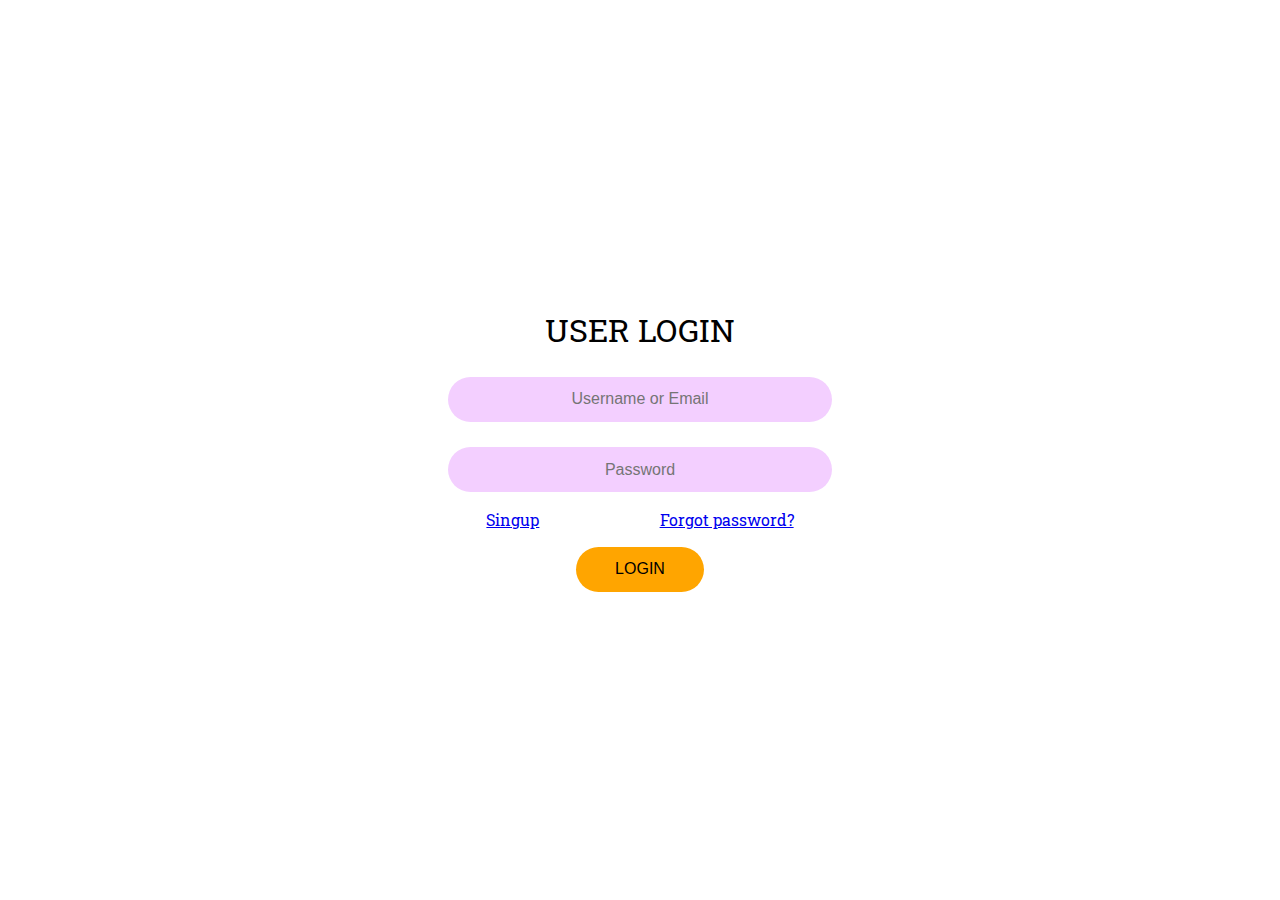
<file: index.html>
<html>
    <head>
        <link rel="stylesheet" href="./style.css">
        <link rel="preconnect" href="https://fonts.googleapis.com">
        <link rel="preconnect" href="https://fonts.gstatic.com" crossorigin>
        <link href="https://fonts.googleapis.com/css2?family=Barlow+Semi+Condensed:ital,wght@0,100;0,200;0,300;0,400;0,500;0,600;0,700;0,800;0,900;1,100;1,200;1,300;1,400;1,500;1,600;1,700;1,800;1,900&family=Google+Sans:ital,opsz,wght@0,17..18,400..700;1,17..18,400..700&family=Karla:ital,wght@0,200..800;1,200..800&family=Manrope:wght@200..800&family=Montserrat:ital,wght@0,100..900;1,100..900&family=Roboto+Slab:wght@100..900&display=swap" rel="stylesheet">
        <title>Login</title>
    </head>
    <body>
        <div id="main-container">
            <p id="login-title" class="login">USER LOGIN</p>
            <input id="username" class="login" type="text" placeholder="Username or Email" required>
            <input id="password" class="login" type="password" placeholder="Password" required>
            <div id="credentials-error">
                <p id="login-error"></p>
            </div>
            <div id="other-options">
                <a id="signup-option" class="login" href="signup.html">Singup</a>
                <a id="forgot-password-option" class="login" href="reset-password-request.html">Forgot password?</a>
            </div>
            <button onclick="loginOnClick()" id="login-button" class="login" type="submit">LOGIN</button>
        </div>
        <script src="login.js"></script>
    </body>
</html>
</file>
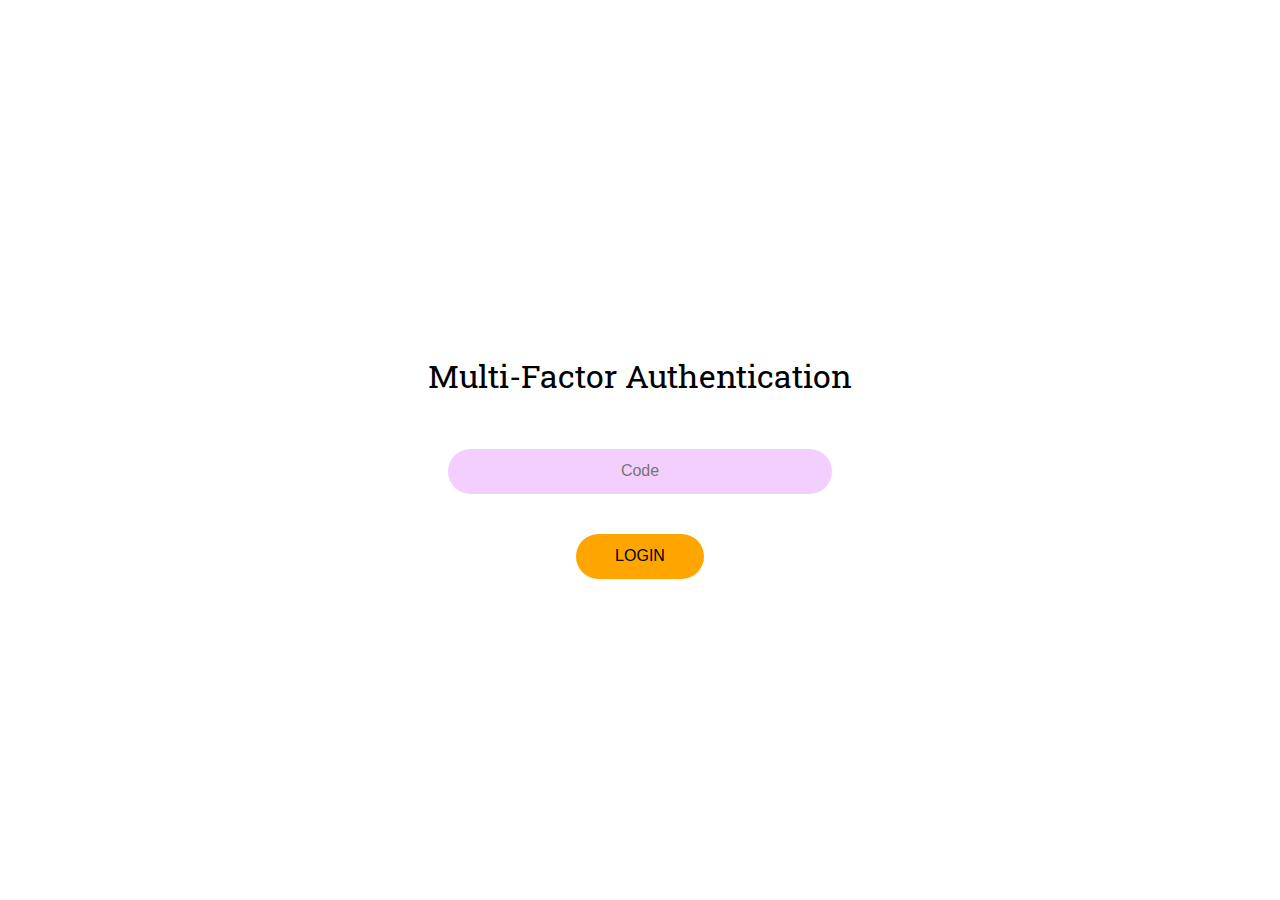
<file: requires-mfa.html>
<html>
    <head>
        <link rel="stylesheet" href="./style.css">
        <link rel="preconnect" href="https://fonts.googleapis.com">
        <link rel="preconnect" href="https://fonts.gstatic.com" crossorigin>
        <link href="https://fonts.googleapis.com/css2?family=Barlow+Semi+Condensed:ital,wght@0,100;0,200;0,300;0,400;0,500;0,600;0,700;0,800;0,900;1,100;1,200;1,300;1,400;1,500;1,600;1,700;1,800;1,900&family=Google+Sans:ital,opsz,wght@0,17..18,400..700;1,17..18,400..700&family=Karla:ital,wght@0,200..800;1,200..800&family=Manrope:wght@200..800&family=Montserrat:ital,wght@0,100..900;1,100..900&family=Roboto+Slab:wght@100..900&display=swap" rel="stylesheet">
        <title>Reset password</title>
    </head>
    <body>
        <div id="mfa-container">
            <p id="mfa-title">Multi-Factor Authentication</p>
            <input id="mfa-code" type="text" placeholder="Code" required>
            <div id="mfa-failed">
                <p id="mfa-nok" class="message">Test1</p>
            </div>
            <button onclick="mfaOnClick()" id="mfa-authentication" type="submit">LOGIN</button>
        </div>
 
        <script src="requires-mfa.js"></script>
        
    </body>
</html>
</file>
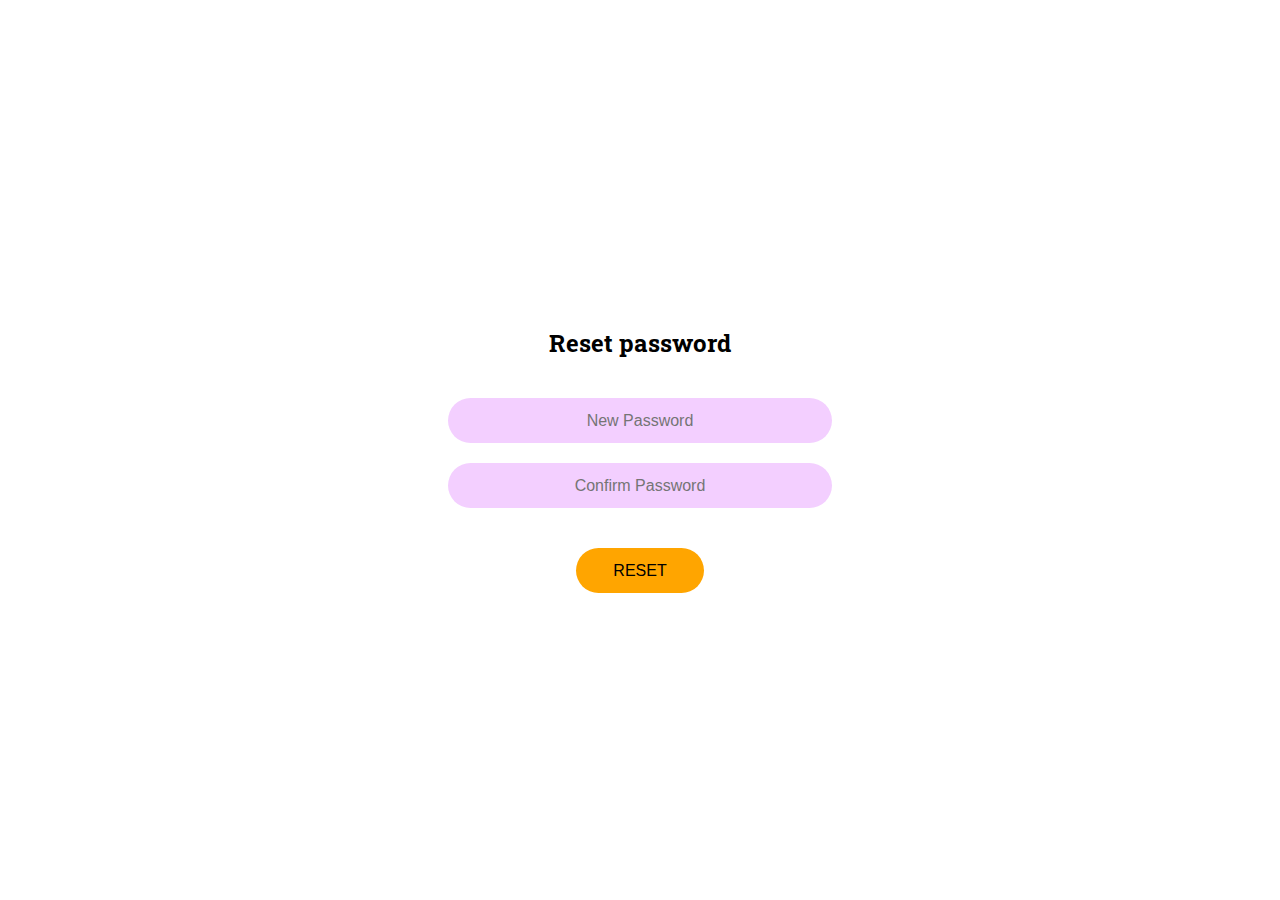
<file: reset-password-confirm.html>
<html>
    <head>
        <link rel="stylesheet" href="./style.css">
        <link rel="preconnect" href="https://fonts.googleapis.com">
        <link rel="preconnect" href="https://fonts.gstatic.com" crossorigin>
        <link href="https://fonts.googleapis.com/css2?family=Barlow+Semi+Condensed:ital,wght@0,100;0,200;0,300;0,400;0,500;0,600;0,700;0,800;0,900;1,100;1,200;1,300;1,400;1,500;1,600;1,700;1,800;1,900&family=Google+Sans:ital,opsz,wght@0,17..18,400..700;1,17..18,400..700&family=Karla:ital,wght@0,200..800;1,200..800&family=Manrope:wght@200..800&family=Montserrat:ital,wght@0,100..900;1,100..900&family=Roboto+Slab:wght@100..900&display=swap" rel="stylesheet">
        <title>MyExpenseTracker</title>
    </head>
    <body>
        <div id="reset-password-confirm-container">
            <h2>Reset password</h2>
            <input id="reset-password-new-password" type="password" placeholder="New Password" required>
            <input id="reset-password-confirm-password" type="password" placeholder="Confirm Password" required>
            <div id="reset-password-messages">
                <p id="reset-password-confirm-nok" class="message"></p>
            </div>
            <button onclick="resetOnClick()" id="reset-password-confirm" type="submit">RESET</button>
        </div>
        <div id="ok-message-container">
            <p id="reset-password-confirm-ok" class="message">Password reset successfully</p>
        </div>
        
        <script src="reset-password-confirm.js"></script>
        
    </body>
</html>
</file>
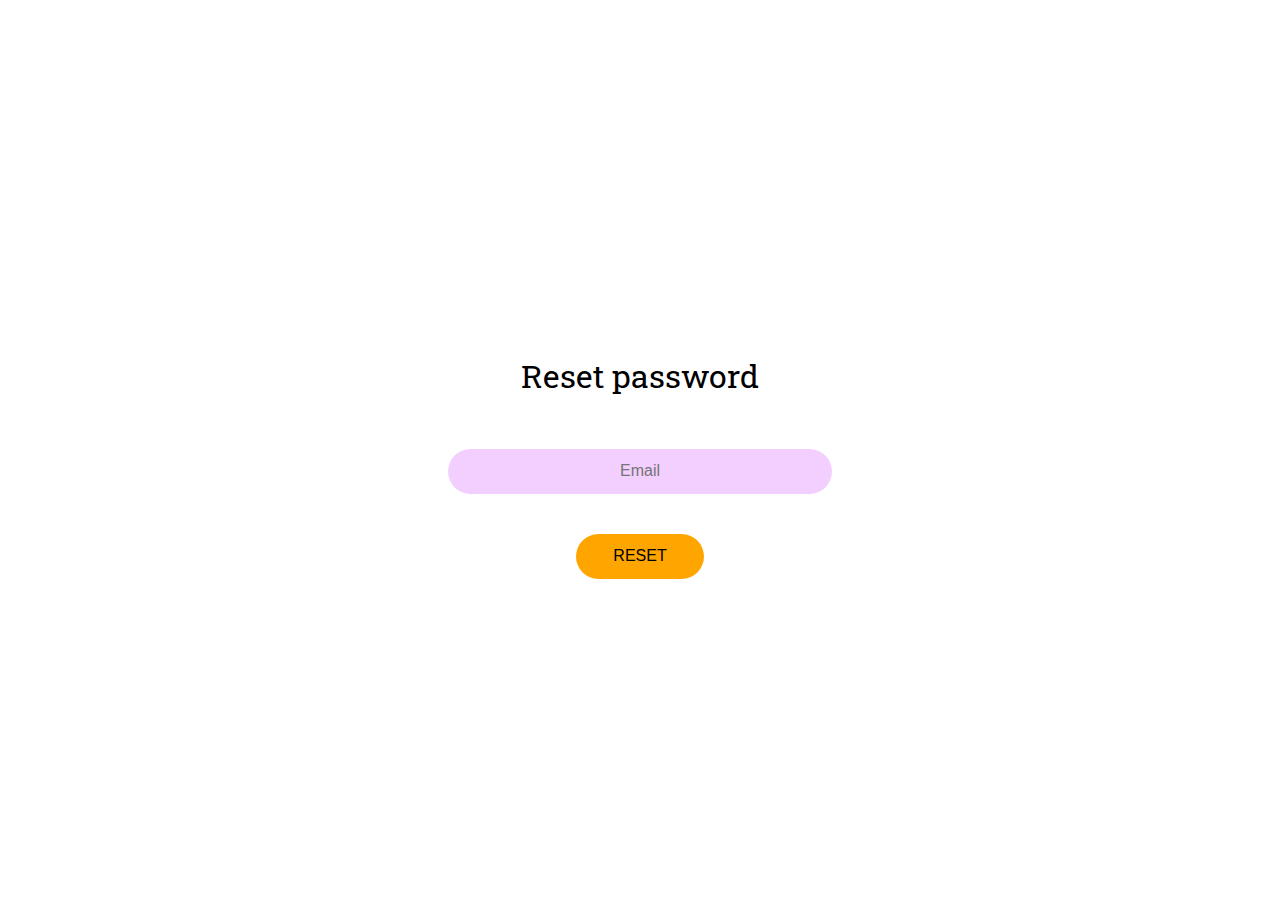
<file: reset-password-request.html>
<html>
    <head>
        <link rel="stylesheet" href="./style.css">
        <link rel="preconnect" href="https://fonts.googleapis.com">
        <link rel="preconnect" href="https://fonts.gstatic.com" crossorigin>
        <link href="https://fonts.googleapis.com/css2?family=Barlow+Semi+Condensed:ital,wght@0,100;0,200;0,300;0,400;0,500;0,600;0,700;0,800;0,900;1,100;1,200;1,300;1,400;1,500;1,600;1,700;1,800;1,900&family=Google+Sans:ital,opsz,wght@0,17..18,400..700;1,17..18,400..700&family=Karla:ital,wght@0,200..800;1,200..800&family=Manrope:wght@200..800&family=Montserrat:ital,wght@0,100..900;1,100..900&family=Roboto+Slab:wght@100..900&display=swap" rel="stylesheet">
        <title>Reset password</title>
    </head>
    <body>
        <div id="reset-password-request-container">
            <p id="reset-password-request-title">Reset password</p>
            <input id="email" type="text" placeholder="Email" required>
            <div id="reset-password-messages">
                <p id="reset-password-request-ok" class="message"></p>
                <p id="reset-password-request-nok" class="message"></p>
            </div>
            <button onclick="resetOnClick()" id="reset-password-request" type="submit">RESET</button>
        </div>
 
        <script src="reset-password-request.js"></script>
        
    </body>
</html>
</file>
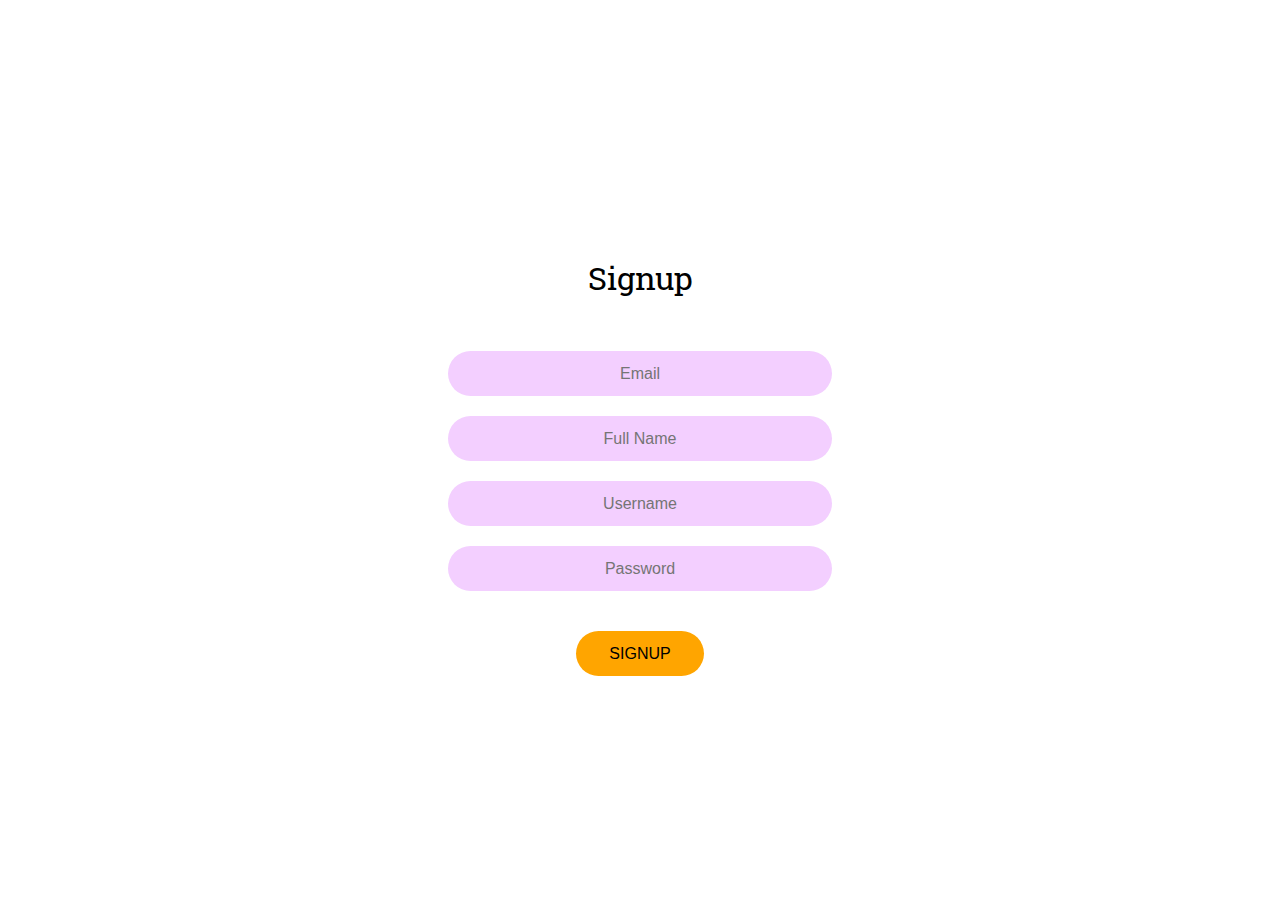
<file: signup.html>
<html>
    <head>
        <link rel="stylesheet" href="./style.css">
        <link rel="preconnect" href="https://fonts.googleapis.com">
        <link rel="preconnect" href="https://fonts.gstatic.com" crossorigin>
        <link href="https://fonts.googleapis.com/css2?family=Barlow+Semi+Condensed:ital,wght@0,100;0,200;0,300;0,400;0,500;0,600;0,700;0,800;0,900;1,100;1,200;1,300;1,400;1,500;1,600;1,700;1,800;1,900&family=Google+Sans:ital,opsz,wght@0,17..18,400..700;1,17..18,400..700&family=Karla:ital,wght@0,200..800;1,200..800&family=Manrope:wght@200..800&family=Montserrat:ital,wght@0,100..900;1,100..900&family=Roboto+Slab:wght@100..900&display=swap" rel="stylesheet">
        <title>Signup</title>
    </head>
    <body>
        <div id="signup-container">
            <p id="signup-title">Signup</p>
            <input class="signup-field" id="signup-email" type="text" placeholder="Email" required>
            <input class="signup-field" id="signup-fullname" type="text" placeholder="Full Name" required>
            <input class="signup-field" id="signup-username" type="text" placeholder="Username" required>
            <input class="signup-field" id="signup-password" type="password" placeholder="Password" required>
            <div id="signup-failed">
                <p id="signup-nok" class="message"></p>
            </div>
            <button onclick="signupOnClick()" id="signup" type="submit">SIGNUP</button>
        </div>
        <div id="signup-success">
            <p id="signup-ok"></p>
        </div>
 
        <script src="signup.js"></script>
        
    </body>
</html>
</file>
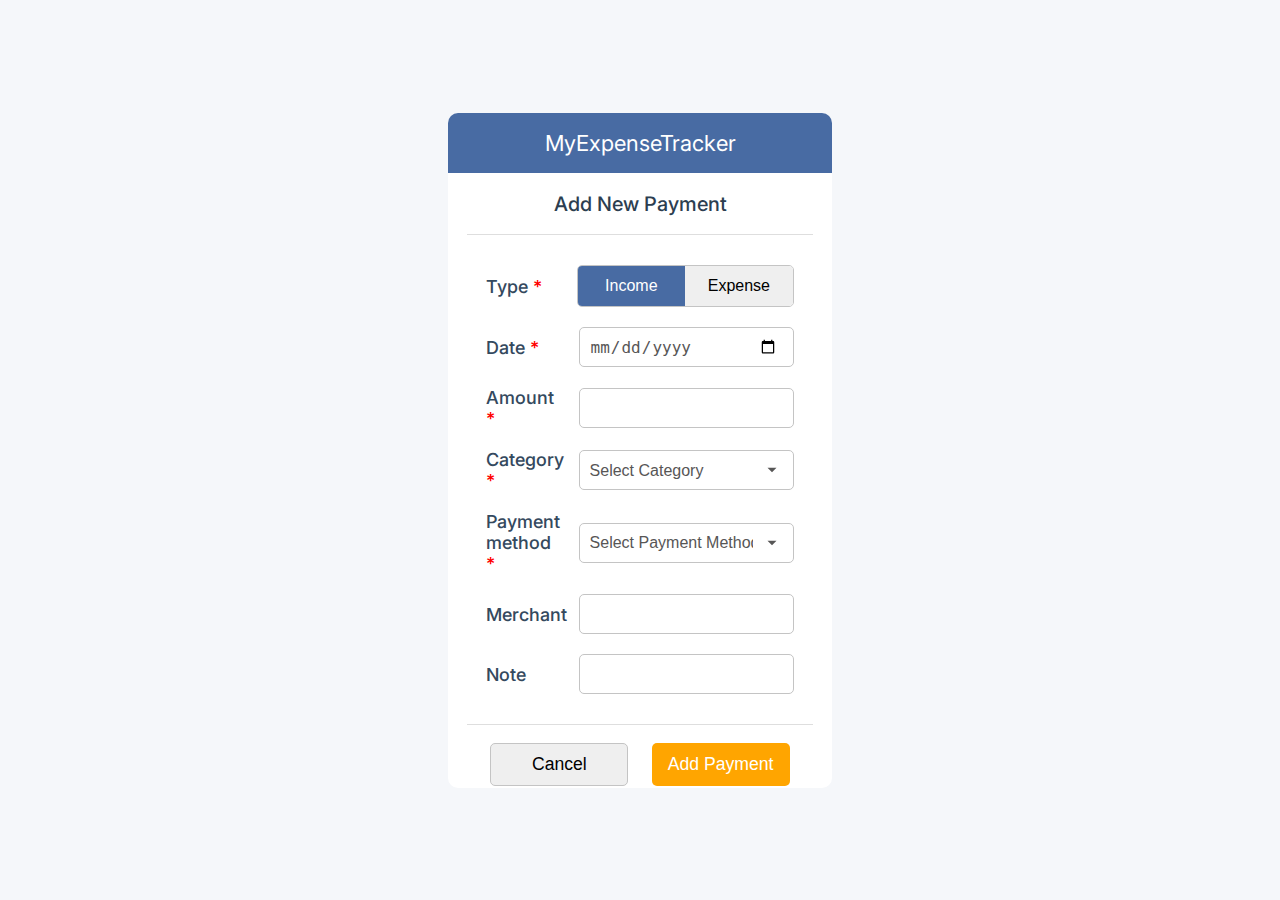
<file: pages/add-payment.html>
<html>
    <head>
        <link rel="stylesheet" href="../css/style.css">
        <link href="https://fonts.googleapis.com/css2?family=Inter:wght@100..900&display=swap" rel="stylesheet">
        <title>Add Payment</title>
    </head>
    <body>
        <div id="add-payment-main-container">
            <div id="add-payment-container">
                <div id="app-name-container">
                    <p id="app-name">MyExpenseTracker</p>
                </div>
                <div id="title-container">
                    <p id="title">Add New Payment</p>
                </div>
                <div id="payment-properties-container">
                    <div id="payment-type-container" class="payment-property">
                        <label>Type <span class="required">*</span></label>
                        <div id="payment-type-buttons-container">
                            <button id="payment-type-income" class="type-button active">Income</button>
                            <button id="payment-type-expense" class="type-button">Expense</button>
                        </div>
                    </div>
                    <div id="payment-date-container" class="payment-property">
                        <label>Date <span class="required">*</span></label>
                        <input id="date-property" type="date">
                    </div>
                    <div id="payment-amount-container" class="payment-property">
                        <label>Amount <span class="required">*</span></label>
                        <input id="amount-property" type="number">
                    </div>
                    <div id="payment-category-container" class="payment-property">
                        <label>Category <span class="required">*</span></label>
                        <select name="categories" id="category-property">
                            <option value="" disabled selected hidden>Select Category</option>
                            <option value="FOOD">Food</option>
                            <option value="TRANSPORT">Transport</option>
                            <option value="ENTERTAINMENT">Entertainment</option>
                            <option value="BILLS">Bills</option>
                            <option value="HEALTH">Health</option>
                            <option value="SHOPPING">Shopping</option>
                            <option value="SALARY">Salary</option>
                            <option value="FREELANCE">Freelance</option>
                            <option value="GROCERIES">Groceries</option>
                            <option value="UTILITIES">Utilities</option>
                            <option value="DINING_OUT">Dining out</option>
                            <option value="CLOTHING">Clothing</option>
                            <option value="TRANSFER">Transfer</option>
                            <option value="OTHER">Other</option>
                        </select>
                    </div>
                    <div id="payment-method-container" class="payment-property">
                        <label>Payment method <span class="required">*</span></label>
                        <select name="payments" id="payment-method-property">
                            <option value="" disabled selected hidden>Select Payment Method</option>
                            <option value="CASH">Cash</option>
                            <option value="CARD">Card</option>
                            <option value="BANK_TRANSFER">Bank transfer</option>
                            <option value="CRYPTO">Crypto</option>
                            <option value="MOBILE_PAY">Mobile pay</option>
                            <option value="BANK_ACCOUNT">Bank account</option>
                            <option value="CREDIT_CARD">Credit card</option>
                            <option value="DEBIT_CARD">Debit card</option>
                            <option value="OTHER">Other</option>
                        </select>
                    </div>
                    <div id="payment-merchant-container" class="payment-property">
                        <label>Merchant</label>
                        <input id="merchant-property" type="text">
                    </div>
                    <div id="payment-note-container" class="payment-property">
                        <label>Note</label>
                        <input id="note-property" type="text">
                    </div>
                </div>
                <div id="cancel-or-add-container">
                    <button onclick="cancelNewPayment()" id="cancel-payment-button">Cancel</button>
                    <button onclick="addPaymentOnClick()" id="add-payment-button">Add Payment</button>
                </div>
                <p id="add-payment-nok" class="message"></p>
                <p id="add-payment-ok" class="message"></p>
            </div>
        </div>

        <script src="../js/add-payment.js"></script>
    </body>
</html>
</file>
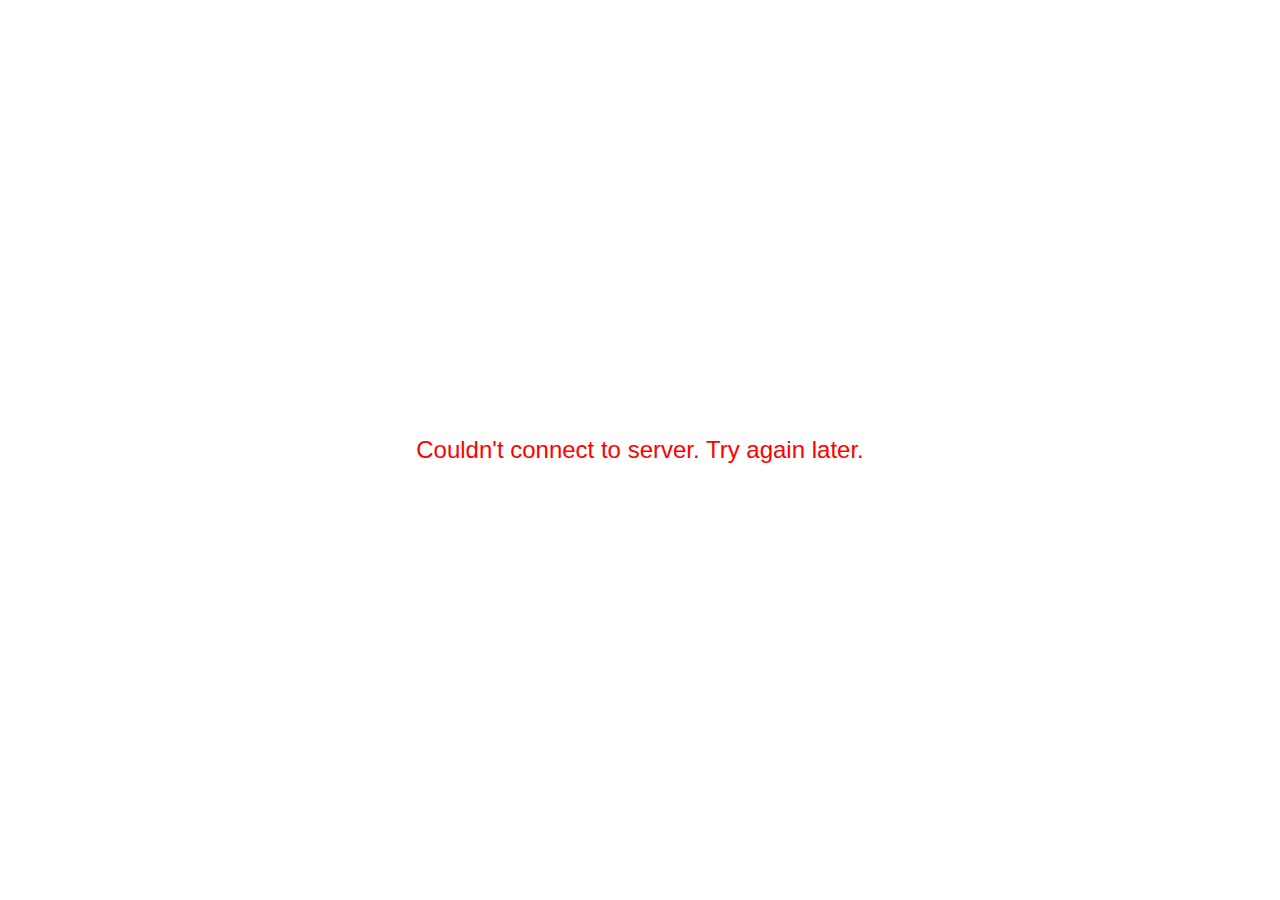
<file: pages/confirm-change-email.html>
<html>
    <head>
        <link rel="stylesheet" href="/css/style.css">
        <title>Verify Email</title>
    </head>
    <body>
        <div id="verify-email-window-container">
            <div id="verify-email-main-container">
                <p id="verify-email-message-ok" class="message">
                    Email verified successfully. You can close this window.
                </p>
                <p id="verify-email-message-nok" class="message">Error</p>
            </div>
        </div>

        <script src="/js/confirm-change-email.js"></script>
    </body>
</html>
</file>
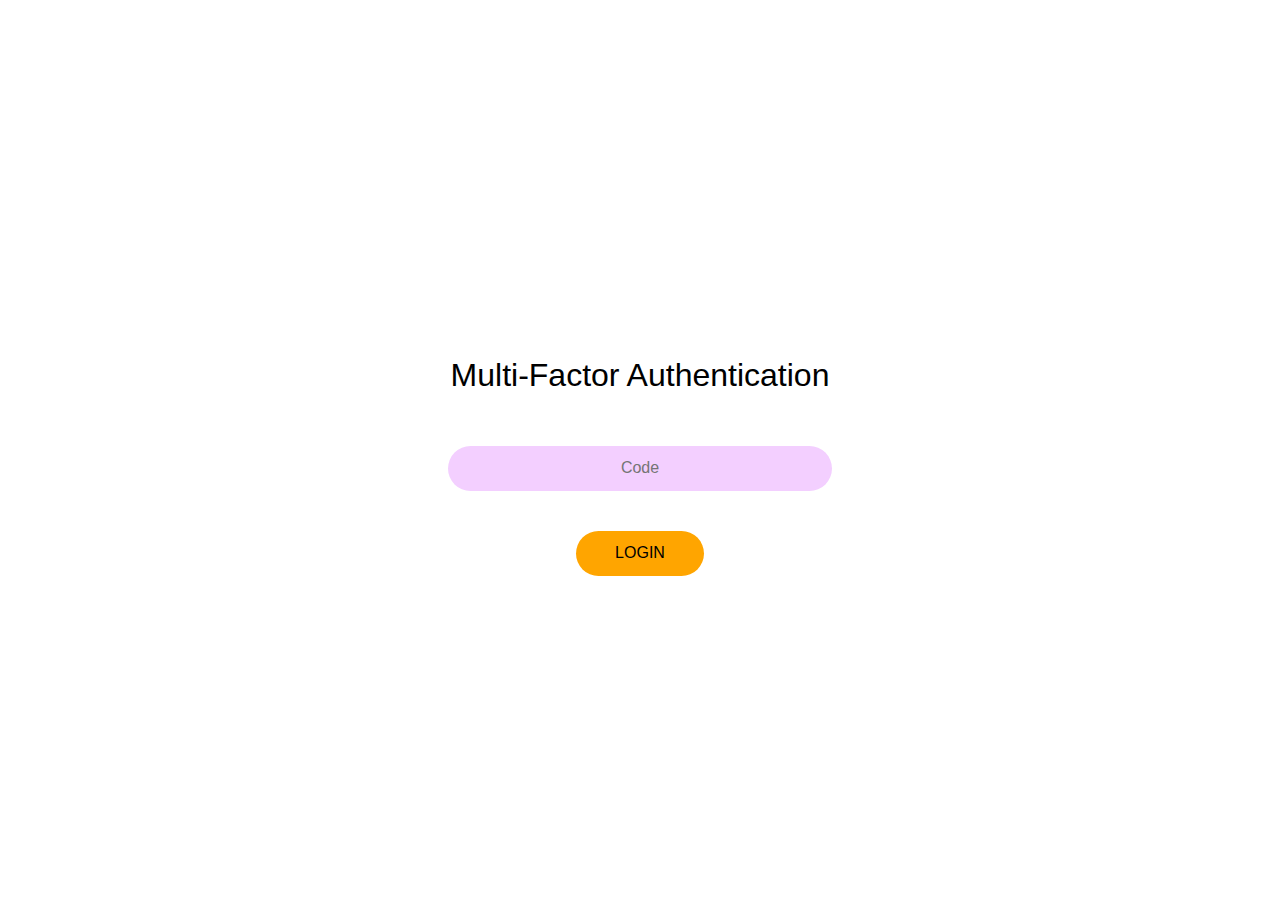
<file: pages/requires-mfa.html>
<html>
    <head>
        <link rel="stylesheet" href="../css/style.css">
        <link rel="preconnect" href="https://fonts.googleapis.com">
        <link rel="preconnect" href="https://fonts.gstatic.com" crossorigin>
        <link href="https://fonts.googleapis.com/css2?family=Barlow+Semi+Condensed:ital,wght@0,100;0,200;0,300;0,400;0,500;0,600;0,700;0,800;0,900;1,100;1,200;1,300;1,400;1,500;1,600;1,700;1,800;1,900&family=Google+Sans:ital,opsz,wght@0,17..18,400..700;1,17..18,400..700&family=Karla:ital,wght@0,200..800;1,200..800&family=Manrope:wght@200..800&family=Montserrat:ital,wght@0,100..900;1,100..900&family=Roboto+Slab:wght@100..900&display=swap" rel="stylesheet">
        <title>Reset password</title>
    </head>
    <body>
        <div id="mfa-container">
            <p id="mfa-title">Multi-Factor Authentication</p>
            <input id="mfa-code" type="text" placeholder="Code" required>
            <div id="mfa-failed">
                <p id="mfa-nok" class="message">Test1</p>
            </div>
            <button onclick="mfaOnClick()" id="mfa-authentication" type="submit">LOGIN</button>
        </div>
 
        <script src="../js/requires-mfa.js"></script>
        
    </body>
</html>
</file>
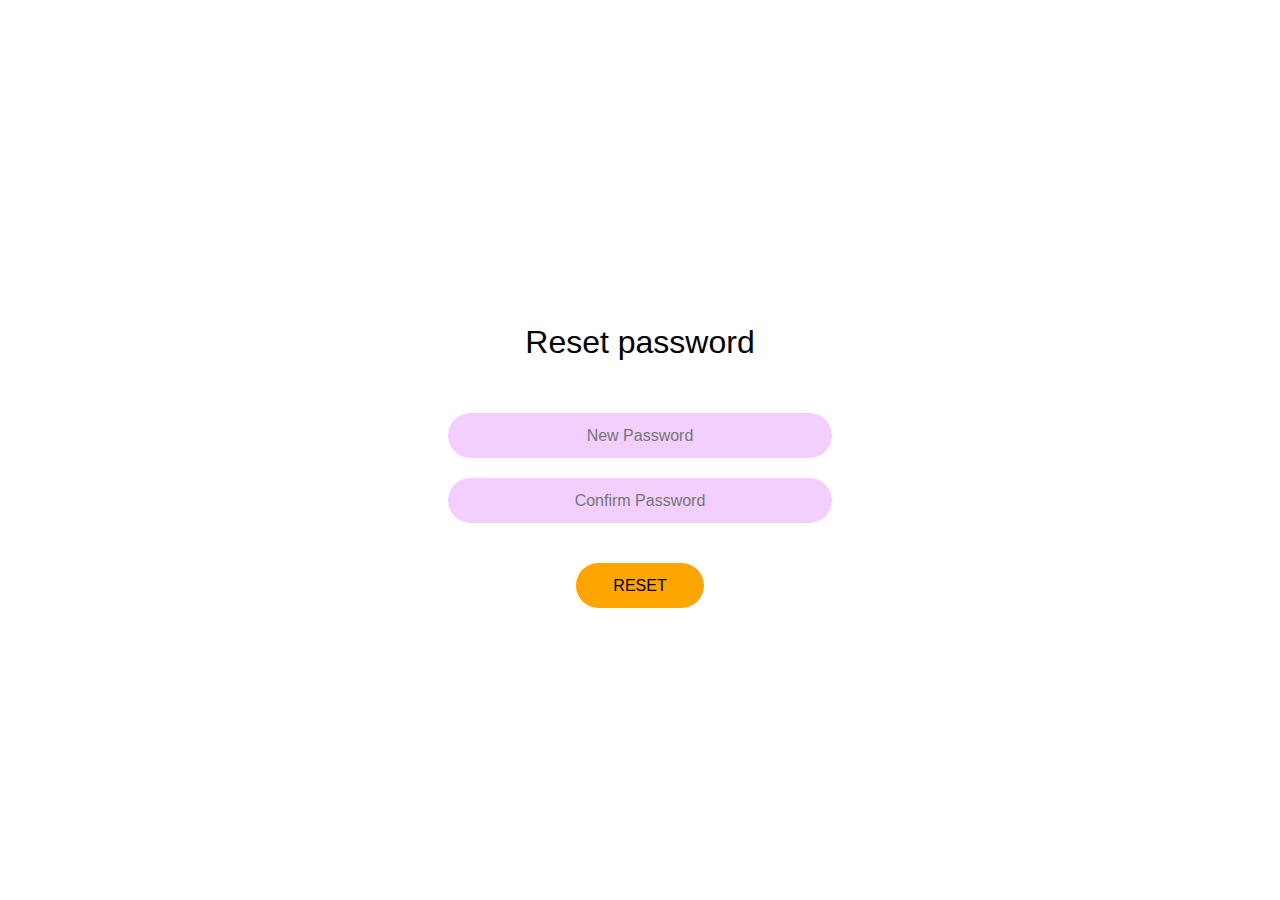
<file: pages/reset-password-confirm.html>
<html>
    <head>
        <link rel="stylesheet" href="../css/style.css">
        <link rel="preconnect" href="https://fonts.googleapis.com">
        <link rel="preconnect" href="https://fonts.gstatic.com" crossorigin>
        <link href="https://fonts.googleapis.com/css2?family=Barlow+Semi+Condensed:ital,wght@0,100;0,200;0,300;0,400;0,500;0,600;0,700;0,800;0,900;1,100;1,200;1,300;1,400;1,500;1,600;1,700;1,800;1,900&family=Google+Sans:ital,opsz,wght@0,17..18,400..700;1,17..18,400..700&family=Karla:ital,wght@0,200..800;1,200..800&family=Manrope:wght@200..800&family=Montserrat:ital,wght@0,100..900;1,100..900&family=Roboto+Slab:wght@100..900&display=swap" rel="stylesheet">
        <title>Reset password</title>
    </head>
    <body>
        <div id="reset-password-confirm-container">
            <p id="reset-password-confirm-title">Reset password</p>
            <input id="reset-password-new-password" type="password" placeholder="New Password" required>
            <input id="reset-password-confirm-password" type="password" placeholder="Confirm Password" required>
            <div id="reset-password-messages">
                <p id="reset-password-confirm-nok" class="message"></p>
            </div>
            <button onclick="resetOnClick()" id="reset-password-confirm" type="submit">RESET</button>
        </div>
        <div id="reset-success">
            <p id="reset-password-confirm-ok" class="message">Password reset successfully</p>
        </div>
        
        <script src="../js/reset-password-confirm.js"></script>
        
    </body>
</html>
</file>
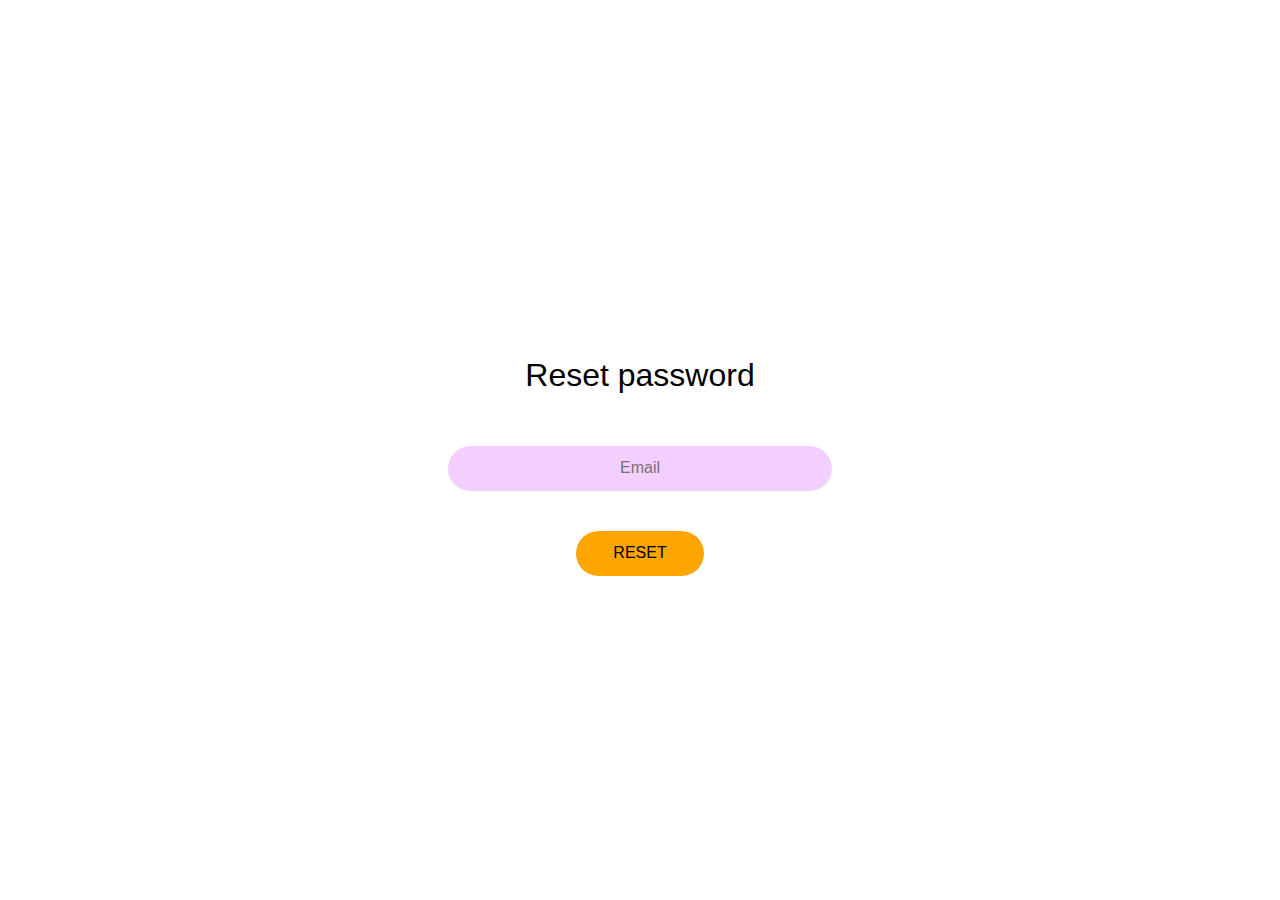
<file: pages/reset-password-request.html>
<html>
    <head>
        <link rel="stylesheet" href="../css/style.css">
        <link rel="preconnect" href="https://fonts.googleapis.com">
        <link rel="preconnect" href="https://fonts.gstatic.com" crossorigin>
        <link href="https://fonts.googleapis.com/css2?family=Barlow+Semi+Condensed:ital,wght@0,100;0,200;0,300;0,400;0,500;0,600;0,700;0,800;0,900;1,100;1,200;1,300;1,400;1,500;1,600;1,700;1,800;1,900&family=Google+Sans:ital,opsz,wght@0,17..18,400..700;1,17..18,400..700&family=Karla:ital,wght@0,200..800;1,200..800&family=Manrope:wght@200..800&family=Montserrat:ital,wght@0,100..900;1,100..900&family=Roboto+Slab:wght@100..900&display=swap" rel="stylesheet">
        <title>Reset password</title>
    </head>
    <body>
        <div id="reset-password-request-container">
            <p id="reset-password-request-title">Reset password</p>
            <input id="email" type="text" placeholder="Email" required>
            <div id="reset-password-messages">
                <p id="reset-password-request-ok" class="message"></p>
                <p id="reset-password-request-nok" class="message"></p>
            </div>
            <button onclick="resetOnClick()" id="reset-password-request" type="submit">RESET</button>
        </div>
 
        <script src="../js/reset-password-request.js"></script>
        
    </body>
</html>
</file>
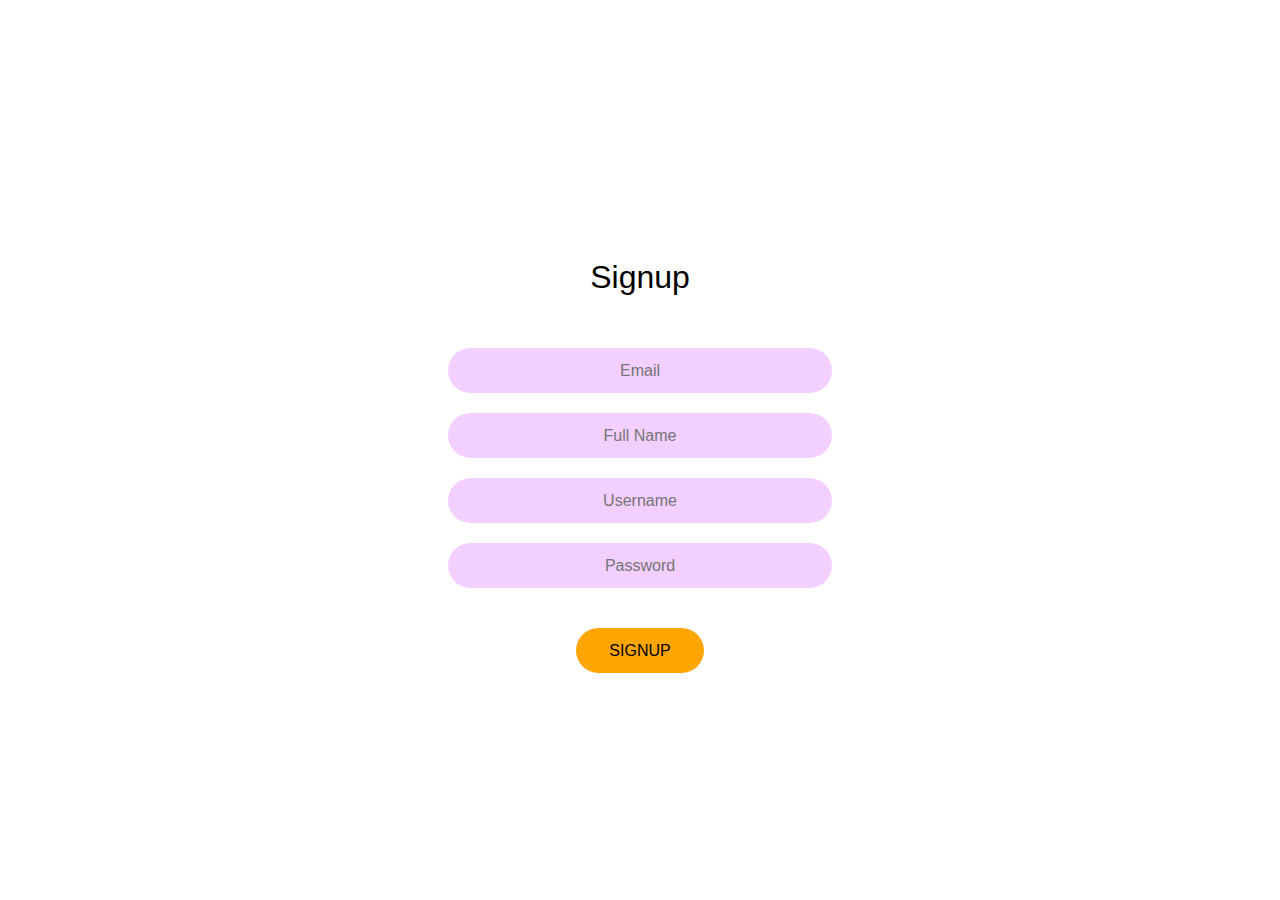
<file: pages/signup.html>
<html>
    <head>
        <link rel="stylesheet" href="../css/style.css">
        <link rel="preconnect" href="https://fonts.googleapis.com">
        <link rel="preconnect" href="https://fonts.gstatic.com" crossorigin>
        <link href="https://fonts.googleapis.com/css2?family=Barlow+Semi+Condensed:ital,wght@0,100;0,200;0,300;0,400;0,500;0,600;0,700;0,800;0,900;1,100;1,200;1,300;1,400;1,500;1,600;1,700;1,800;1,900&family=Google+Sans:ital,opsz,wght@0,17..18,400..700;1,17..18,400..700&family=Karla:ital,wght@0,200..800;1,200..800&family=Manrope:wght@200..800&family=Montserrat:ital,wght@0,100..900;1,100..900&family=Roboto+Slab:wght@100..900&display=swap" rel="stylesheet">
        <title>Signup</title>
    </head>
    <body>
        <div id="signup-container">
            <p id="signup-title">Signup</p>
            <input class="signup-field" id="signup-email" type="text" placeholder="Email" required>
            <input class="signup-field" id="signup-fullname" type="text" placeholder="Full Name" required>
            <input class="signup-field" id="signup-username" type="text" placeholder="Username" required>
            <input class="signup-field" id="signup-password" type="password" placeholder="Password" required>
            <div id="signup-failed">
                <p id="signup-nok" class="message"></p>
            </div>
            <button onclick="signupOnClick()" id="signup" type="submit">SIGNUP</button>
        </div>
        <div id="signup-success">
            <p id="signup-ok"></p>
        </div>
 
        <script src="../js/signup.js"></script>
        
    </body>
</html>
</file>
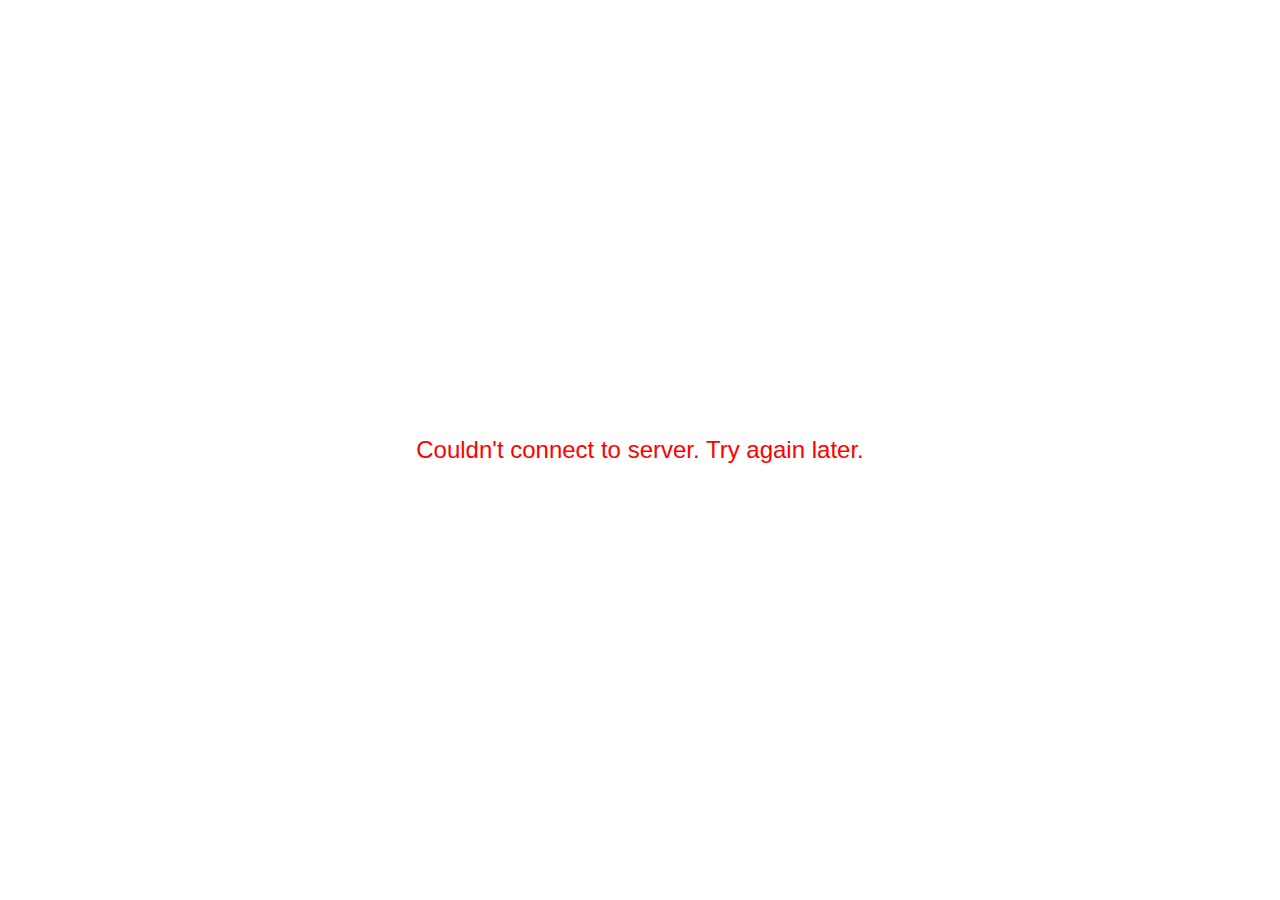
<file: pages/verify-email.html>
<html>
    <head>
        <link rel="stylesheet" href="/css/style.css">
        <title>Verify Email</title>
    </head>
    <body>
        <div id="verify-email-window-container">
            <div id="verify-email-main-container">
                <p id="verify-email-message-ok" class="message">Email verified successfully.</p>
                <p id="verify-email-message-nok" class="message">Error</p>
            </div>
        </div>

        <script src="/js/verify-email.js"></script>
    </body>
</html>
</file>
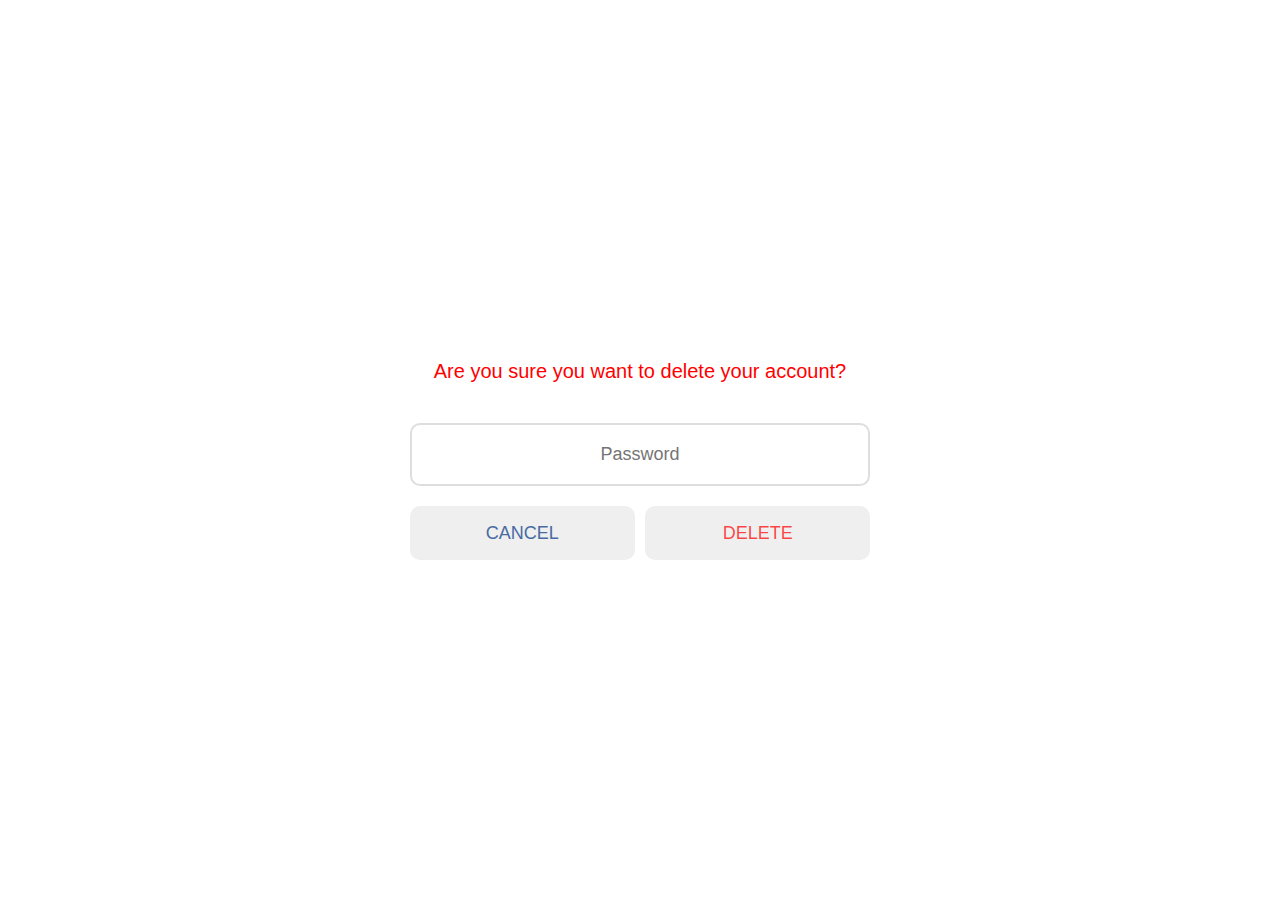
<file: pages/user-profile/delete-account.html>
<html>
    <head>
        <link rel="stylesheet" href="/css/style.css">
        <title>Delete account</title>
    </head>
    <body>
        <div id="delete-account-window-container">
            <div id="delete-account-main-container">
                <p>Are you sure you want to delete your account?</p>
                <input id="delete-account-password" type="password" placeholder="Password">
                <div id="delete-account-buttons-container">
                    <button onclick="cancelOnClick()" id="delete-account-cancel-button">CANCEL</button>
                    <button onclick="deleteOnClick()" id="delete-account-delete-button">DELETE</button>
                </div>
                <p id="delete-account-message-nok" class="message"></p>
            </div>
        </div>
        <script src="/js/user-profile/delete-account.js"></script>
    </body>
</html>
</file>
<file: style.css>
html
{
    font-size: 16px;
    font-family: "Roboto Slab", serif;
}

body
{
    margin: 0;
}

button
{
    font-size: 16px;
    cursor: pointer;
}

/* ==========Login============ */

#main-container
{
    display: flex;
    background-color: white;
    flex-direction: column;
    align-items: center;
    justify-content: center;
    height: 100%;
    min-height: 580px;
}

#login-title, #signup-title,
#reset-password-request-title,
#reset-password-confirm-title,
#mfa-title
{
    font-size: 2rem;
}

.login
{
    margin: 2%;
}

#username, #password
{
    width: 70%;
    height: 5%;
    border-radius: 50px;
    background-color: #f3cfff;
    border: none;
    text-align: center;
    font-size: 1rem;
}

#login-error
{
    display: none;
    color: red;
    text-align: center;
}

#other-options
{
    display: flex;
    justify-content: space-between;
    width: 70%;
}

#login-button, 
#reset-password-request, 
#reset-password-confirm,
#signup,
#mfa-authentication
{
    width: 20%;
    height: 5%;
    border-radius: 50px;
    background-color: orange;
    border: none;
    font-size: 1rem;
}

#login-button:disabled,
#reset-password-request:disabled,
#signup:disabled,
#mfa-authentication:disabled
{
    background-color: #ffda96;
}

#login-button:hover, 
#reset-password-request:hover, 
#reset-password-confirm:hover,
#signup:hover,
#mfa-authentication:hover
{
    background-color: #ffda96;
}

/* ==========Dashboard============ */

#navigation-bar-desktop
{
    display: none;
}

#navigation-bar-mobile
{
    background-color: #486ba3;
    display: flex;
    width: 94%;
    align-items: center;
    justify-content: space-between;
    padding-left: 3%;
    padding-right: 3%;
    top: 0;
    position: sticky;
}

#menu
{
    background-image: url("./images/menu.png");
}

#profile
{
    background-image: url("./images/image-with-me.jpg");
    border-radius: 50px;
}

#menu, #profile
{
    width: 40px;
    height: 40px;
    border: none;
    background-color: transparent;
    background-repeat: no-repeat;
    background-position: center;
    background-size: 100% 100%;
}

#app-title-mobile
{
    font-size: 20px;
    color: white;
}

#dashboard-main-container
{
    margin: 3% 3% 3% 3%;
}

#cards-container
{
    display: flex;
    color: black;
    flex-wrap: wrap;
    gap: 20px;
}

.cards
{
    width: calc(50% - 10px);
    border-radius: 10px;
    color: white;
}

.card-sum
{
    font-size: 3rem;
}

#card-incomes
{
    background-color: #4bb36f;
}
#card-expenses
{
    background-color: #f7665c;
}
#card-savings
{
    background-color: #4e99cc;
}
#card-budget
{
    background-color: #8c63c2;
}

.card-total
{
    display: flex;
}

.cards p
{
    margin: 5% 0% 5% 5%;
}

.cards-title
{
    font-size: 1.3rem;
}

#chart-and-recent-payments-container,
#recent-payments
{
    margin-top: 20px;
}

#chart-container, #recent-payments
{
    width: 100%;
}

.payments
{
    display: flex;
    justify-content: space-between;
    align-items: center;
    border-bottom: 1px solid #486ba3;
}

.payments div
{
    display: flex;
    align-items: center;
    width: 70%;
}

.payments img
{
    width: 30px;
    height: 30px;
    margin-right: 3%;
}

.payments p
{
    font-size: 20px;
}

#sixth-recent-payment
{
    border-bottom: 1px solid #486ba3;
}

#see-all-container
{
    display: flex;
    align-items: center;
    justify-content: space-between;
    border-bottom: 1px solid #486ba3;
    border-top: 1px solid #486ba3;
    font-size: 20px;
}

#see-all
{
    width: 20%;
    height: 2rem;
    background-color: #4e99cc;
    color: white;
    border: none;
    border-radius: 5px;
}

#center-button
{
    display: flex;
    justify-content: center;
    height: 3rem;
    /* border: 1px solid black; */
    padding: 20px;
}

#add-payment
{
    background-color: #4e99cc;
    color: white;
    border: none;
    border-radius: 10px;
    width: 30%;
    height: 100%;
}

/* ==========Forgot Password============ */

#reset-password-request-container,
#reset-password-confirm-container,
#signup-container, #mfa-container
{
    display: flex;
    height: 100vh;
    flex-direction: column;
    align-items: center;
    justify-content: center;
    gap: 20px;
}

#signup-success, #reset-success
{
    display: flex;
    height: 100vh;
    flex-direction: column;
    align-items: center;
    justify-content: center;
    display: none;
}

#email, #reset-password-new-password, 
#reset-password-confirm-password,
.signup-field, #mfa-code
{
    width: 70%;
    height: 5%;
    border-radius: 50px;
    background-color: #f3cfff;
    border: none;
    text-align: center;
    font-size: 1rem;
}

.message
{
    display: none;
}

#reset-password-request-nok,
#reset-password-confirm-nok,
#signup-nok, #mfa-nok
{
    color: red;
}

#reset-password-request-ok,
#reset-password-confirm-ok,
#signup-ok, #mfa-ok
{
    color: green;
}

#reset-password-messages,
#signup-failed
{
    display: flex;
    flex-direction: column;
    align-items: center;
}


@media (min-width: 992px)
{
    /* ==========Login============ */
    #username, #password, #other-options,
    #email, #reset-password-new-password,
    #reset-password-confirm-password,
    .signup-field, #mfa-code
    {
        width: 30%;
    }

    #login-button, #reset-password-request,
    #reset-password-confirm, #signup, 
    #mfa-authentication
    {
        width: 10%;
    }

    .login
    {
        margin-top: 1%;
        margin-bottom: 1%;
        margin-right: 10%;
        margin-left: 10%;
    }

    /* ==========Dashboard============ */
    #dashboard-main-container
    {
        margin: 2% 3% 2% 3%;
    }

    #navigation-bar-mobile
    {
        display: none;
    }

    #navigation-bar-desktop
    {
        display: flex;
        align-items: center;
        background-color: #486ba3;
        justify-content: space-between;
        padding-top: 0.5rem;
        padding-bottom: 0.5rem;
        padding-left: 3%;
        padding-right: 3%;
        top: 0;
        position: sticky;
    }

    #nav-left-section
    {
        display: flex;
        align-items: center;
    }

    #app-logo, #user-image
    {
        width: 40px;
        height: 40px;
    }

    #app-logo
    {
        margin-right: 10px;
    }

    #app-title
    {
        font-size: 20px;
        color: white;
    }

    #nav-middle-section
    {
        width: 65%;
        display: flex;
        justify-content: space-around;
    }

    .nav-middle-button
    {
        margin-left: 1rem;
        margin-right: 1rem;
        width: 20%;
        height: 3rem;
        border: none;
        border-radius: 10px;
    }

    #nav-right-section
    {
        display: flex;
        align-items: center;
        justify-content: center;
    }
    #user-image
    {
        border-radius: 50px;
        margin-right: 10px;
    }
    #user-name
    {
        color: white;
    }

    #cards-container
    {
        justify-content: space-between;
        flex-wrap: nowrap;
        margin-top: 0px;
    }

    #chart-and-recent-payments-container
    {
        display: flex;
        align-items: stretch;
        /* border: 1px solid black; */
        /* justify-content: space-between; */
        gap: 20px;
        margin-top: 40px;
    }

    #chart-container, #recent-payments
    {
        border: 1px solid #486ba3; 
        margin-top: 0px;
        padding-top: 0px;
        padding-bottom: 0px;
        padding-left: 10px;
        padding-right: 10px;
        border-radius: 10px;
    }

    #see-all-container
    {
        border-top: none;
    }

    #sixth-recent-payment
    {
        border-bottom: none;
    }

    #add-payment
    {
        margin-top: 20px;
    }
}
</file>
<file: css/style.css>
html
{
    font-size: 16px;
    font-family: "Inter", sans-serif;
}

body
{
    margin: 0;
    /* font-family: "Segoe UI", Roboto, "Helvetica Neue", Arial, sans-serif; */
}

button
{
    font-size: 16px;
    cursor: pointer;
}

/* ==========Login============ */

#main-container
{
    display: flex;
    background-color: white;
    flex-direction: column;
    align-items: center;
    justify-content: center;
    height: 100%;
    min-height: 580px;
}

#login-title, #signup-title,
#reset-password-request-title,
#reset-password-confirm-title,
#mfa-title
{
    font-size: 2rem;
}

.login
{
    margin: 2%;
}

#username, #password
{
    width: 70%;
    height: 5%;
    border-radius: 50px;
    background-color: #f3cfff;
    border: none;
    text-align: center;
    font-size: 1rem;
}

#login-error
{
    display: none;
    color: red;
    text-align: center;
}

#other-options
{
    display: flex;
    justify-content: space-between;
    width: 70%;
}

#login-button, 
#reset-password-request, 
#reset-password-confirm,
#signup,
#mfa-authentication
{
    width: 20%;
    height: 5%;
    border-radius: 50px;
    background-color: orange;
    border: none;
    font-size: 1rem;
}

#login-button:disabled,
#reset-password-request:disabled,
#signup:disabled,
#mfa-authentication:disabled
{
    background-color: #ffda96;
}

#login-button:hover, 
#reset-password-request:hover, 
#reset-password-confirm:hover,
#signup:hover,
#mfa-authentication:hover
{
    background-color: #ffda96;
}

/* ==========Dashboard============ */

#navigation-bar-desktop
{
    display: none;
}

#navigation-bar-mobile
{
    background-color: #486ba3;
    display: flex;
    width: 94%;
    align-items: center;
    justify-content: space-between;
    padding-left: 3%;
    padding-right: 3%;
    top: 0;
    position: sticky;
}

#menu
{
    background-image: url("./images/menu.png");
}

#user-profile
{
    background-image: url("./images/image-with-me.jpg");
    border-radius: 50px;
}

#menu, #user-profile
{
    width: 40px;
    height: 40px;
    border: none;
    background-color: transparent;
    background-repeat: no-repeat;
    background-position: center;
    background-size: 100% 100%;
}

#app-title-mobile
{
    font-size: 20px;
    color: white;
}


#dashboard-main-container
{
    display: flex;
    flex-direction: column;
    margin: 3% 3% 3% 3%;
    gap: 30px;
}

#charts-and-recent-payments-container
{
    display: flex;
    flex-direction: column;
    gap: 30px;
}

#income-vs-expense-chart-container, 
#recent-payments-container,
#expense-distribution-chart-container
{
    width: 100%;
}

#income-vs-expense-chart-container
{
    /* display: flex; */
    /* margin-top: 20px; */
    border:1px solid #486ba3;
    height: 30vh;
}

#expense-distribution-chart-container
{
    /* display: flex; */
    /* margin-top: 20px; */
    border:1px solid #486ba3;
    height: 30vh;
}



#cards-container
{
    display: flex;
    color: black;
    flex-wrap: wrap;
    gap: 20px;
}
.cards
{
    width: calc(50% - 10px);
    border-radius: 10px;
    color: white;
}
.card-sum
{
    font-size: 3rem;
}
#card-incomes
{
    background-color: #4bb36f;
}
#card-expenses
{
    background-color: #f7665c;
}
#card-savings
{
    background-color: #4e99cc;
}
#card-budget
{
    background-color: #8c63c2;
}
.card-total
{
    display: flex;
}
.cards p
{
    margin: 5% 0% 5% 5%;
}
.cards-title
{
    font-size: 1.3rem;
}


.payments
{
    display: flex;
    justify-content: space-between;
    align-items: center;
    border-bottom: 1px solid #486ba3;
    border-left: 1px solid #486ba3;
    border-right: 1px solid #486ba3;
    padding-left: 10px;
    padding-right: 10px;
}
.payments div
{
    display: flex;
    align-items: center;
    width: 70%;
}
.payments img
{
    width: 1.5rem;
    height: 1.5rem;
    margin-right: 3%;
}
.payments p
{
    font-size: 18px;
}
#sixth-recent-payment
{
    border-bottom: 1px solid #486ba3;
}
#see-all-container
{
    display: flex;
    align-items: center;
    justify-content: space-between;

    border: 1px solid #486ba3;
    padding-left: 10px;
    padding-right: 10px;

    font-size: 20px;
}
#see-all
{
    width: 20%;
    height: 2rem;
    background-color: #4e99cc;
    color: white;
    border: none;
    border-radius: 5px;
}


#center-button
{
    display: flex;
    justify-content: center;
    height: 3rem;
    /* border: 1px solid black; */
    /* padding: 20px; */
}
#add-payment
{
    background-color: #4e99cc;
    color: white;
    border: none;
    border-radius: 10px;
    width: 30%;
    height: 100%;
}

/* ==========Forgot Password============ */

#reset-password-request-container,
#reset-password-confirm-container,
#signup-container, #mfa-container
{
    display: flex;
    height: 100vh;
    flex-direction: column;
    align-items: center;
    justify-content: center;
    gap: 20px;
}

#signup-success, #reset-success
{
    display: flex;
    height: 100vh;
    flex-direction: column;
    align-items: center;
    justify-content: center;
    display: none;
}

#email, #reset-password-new-password, 
#reset-password-confirm-password,
.signup-field, #mfa-code
{
    width: 70%;
    height: 5%;
    border-radius: 50px;
    background-color: #f3cfff;
    border: none;
    text-align: center;
    font-size: 1rem;
}

.message
{
    display: none;
}

#reset-password-request-nok,
#reset-password-confirm-nok,
#signup-nok, #mfa-nok,
#add-payment-nok
{
    color: red;
}

#reset-password-request-ok,
#reset-password-confirm-ok,
#signup-ok, #mfa-ok,
#add-payment-ok
{
    color: green;
}

#reset-password-messages,
#signup-failed
{
    display: flex;
    flex-direction: column;
    align-items: center;
}

/* ==========Add Payment============ */
#add-payment-main-container
{
    display: flex;
    flex-direction: column;
    align-items: center;
    justify-content: center;
    height: 100%;
    width: 100%;
    background-color: #F5F7FA;
}

#add-payment-main-container label
{
    color: #34495E;
    font-weight: 510;
    font-size: 18px;
}

#add-payment-container
{
    display: flex;
    flex-direction: column;
    align-items: center;
    /* justify-content: space-between; */
    /* border: 2px solid #486ba3; */
    border-radius: 10px;
    overflow: hidden;
    height: 75%;
    width: 80%;
    background-color: #FFFFFF;
    min-height: 650px;
}

#payment-properties-container
{
    display: flex;
    flex-direction: column;
    gap: 20px;
    width: 80%;
    margin-top: 30px;
    margin-bottom: 30px;
    /* border: 1px solid black; */
}

#app-name-container, #title-container
{
    display: flex;
    align-items: center;
    justify-content: center;
}

#app-name-container
{
    width: 100%;
    height: 9%;
    background-color: #486ba3;
}
#app-name-container #app-name
{
    color: white;
    font-size: 22px;
}

#title-container
{
    width: 90%;
    height: 9%;
    border-bottom: 1px solid #dedede;
}
#title-container #title
{
    font-size: 20px;
    color: #2C3E50;
    font-weight: 501;
}

.payment-property
{
    display: flex;
    align-items: center;
    justify-content: space-between;
}

.payment-property input, 
.payment-property select
{
    width: 70%;
    height: 2.5rem;
    border-radius: 5px;
    background-color: white;
    border: 1px solid #c4c4c4;
    color: #575656;
    text-align: center;
    font-size: 16px;
    text-align: start;
    flex-basis: 70%;
    padding-left: 10px;
    padding-right: 15px;
}

.payment-property select
{
    appearance: none;
    -webkit-appearance: none;
    -moz-appearance: none;

    background-image: url("data:image/svg+xml,%3Csvg xmlns='http://www.w3.org/2000/svg' width='12' height='12' fill='%23575656' viewBox='0 0 16 16'%3E%3Cpath d='M2 5l6 6 6-6'/%3E%3C/svg%3E");
    background-repeat: no-repeat;
    background-position: right 15px center;
    background-size: 12px;
    padding-right: 40px;
}

#payment-type-income,
#payment-type-expense
{
    border-radius: 0px;
    border: none;
}

.type-button.active
{
    color: white;
    background-color: #486ba3;
    border: none;
}

.payment-property label
{
    /* border: 1px solid orange; */
    flex-basis: 23%;
}

#payment-type-buttons-container
{
    display: flex;
    width: 70%;
    border-radius: 5px;
    overflow: hidden;
    flex-basis: 75;
    border: 1px solid #c4c4c4;
    flex-basis: 70%;
}

.type-button
{
    width: 50%;
    height: 2.5rem;
}

.required
{
    color: red;
}

#cancel-or-add-container
{
    display: flex;
    align-items: end;
    justify-content: space-evenly;
    height: 9%;
    width: 90%;
     /* margin-top: 20px;  */
    border-top: 1px solid #dedede;
}

#add-payment-button, 
#cancel-payment-button
{
    width: 40%;
    height: 70%;
    border-radius: 5px;
    font-size: 1.1rem;
}

#add-payment-button
{
    color: white;
    border: none;
    background-color: orange;
}

#add-payment-button:hover
{
    background-color: #ffda96;
}

#cancel-payment-button
{
    
    border: 1px solid #c4c4c4;
    /* background-color: #f5f5f5; */
}

/* ==========User Profile============ */

#user-profile-main-container
{
    display: flex;
    flex-direction: column;
    align-items: center;
    width: 100%;
    height: 100%;
    background-color: #F5F7FA;
    gap: 30px;
    min-height: 800px;
}

#top-bar-container,
#image-container,
.user-information,
.logo-and-info,
#delete-account-container
{
    display: flex;
    align-items: center;
}

#top-bar-container
{
    width: 100%;
    position: relative;
    height: 6%;
    /* padding-left: 50px; */
    background-color: #486ba3;
}

#top-bar-container button
{
    width: 80%;
    height: 80%;
    color: white;
    background-color: transparent;
    border: none;
    font-size: 20px;
    text-align: left;
}

#top-bar-container p
{
    position: absolute;
    left: 50%;
    transform: translateX(-50%);
    color: white;
    font-size: 26px;
}

#top-bar-container img
{
    width: 20px;
    height: 20px;
}

#top-bar-container div
{
    display: flex;
    width: 25%;
    height: 80%;
    align-items: center;
    margin-left: 30px;
}

#image-container
{
    width: 100%;
    flex-direction: column;
    gap: 10px;
    height: 15%;
}

#image-container #user-image
{
    width: 100px;
    height: 100px;
    border-radius: 50%;
    object-fit: cover;
}

#image-container button
{
    width: 30%;
    height: 100%;
    border-radius: 20px;
    border: none;
    /* font-weight: bold; */
}

#user-informations-container
{
    display: flex;
    flex-direction: column;
    justify-content: center;
    gap: 10px;
    height: 40%;
    width: 100%;
}

.user-information
{
    gap: 20px;
    padding-left: 10px;
    padding-right: 10px;
    border-radius: 5px;
    background-color: white;
    height: 100%;
    margin-left: 30px;
    margin-right: 30px;
}

.user-information .logo-and-info
{
    gap: 10px;
}

.user-information img
{
    width: 30px;
    height: 30px;
}

.user-information p
{
    max-width: 300px;
    white-space: nowrap;
    overflow: hidden;
    text-overflow: ellipsis;
}

.user-information label
{
    font-weight: bold;
}

.user-information button
{
    margin-left: auto;
    width: 15%;
    height: 50%;
    color: #486ba3;
    border: none;
    border-radius: 5px;
    font-weight: bold;
}

#delete-account-container
{
    width: 100%;
    flex-direction: column;
    justify-content: center;
}

#delete-account-button
{
    width: 60%;
    height: 2.5rem;
    color: white;
    background-color: #ff4c4c;
    border: none;
    border-radius: 10px;
    font-weight: bold;
}

#delete-account-button:hover
{
    background-color: #ff7878;
}

/* ==========Confirm Email============ */
#verify-email-window-container
{
    width: 100%;
    height: 100%;
    display: flex;
    align-items: center;
    justify-content: center;
}

#verify-email-main-container
{
    width: 80%;
    height: 80%;
    display: flex;
    align-items: center;
    justify-content: center;
    /* border: 1px solid black; */
}

#verify-email-message-ok,
#verify-email-message-nok
{
    color: green;
    font-size: 24px;
}

#verify-email-message-ok
{
    color: green;
}
#verify-email-message-nok
{
    color: red;
}

/* ==========Edit Email============ */
#edit-email-window-container
{
    display: flex;
    align-items: center;
    justify-content: center;
    width: 100%;
    height: 100%;
}

#edit-email-main-container
{
    display: flex;
    flex-direction: column;
    align-items: center;
    justify-content: center;
    width: 100%;
    height: 100%;
    /* border: 2px solid red; */
    gap: 20px;
}

#edit-email-top-container,
#edit-email-middle-container,
#edit-email-bottom-container
{
    display: flex;
    /* border: 1px solid red; */
    width: 95%;
}

#edit-email-top-container
{
    align-items: center;
    justify-content: center;
    height: 7%;
    border-bottom: 1px solid #d4d3d3;
}

#edit-email-middle-container
{
    flex-direction: column;
    gap: 15px;
    height: 35%;
}

#edit-email-middle-container div
{
    display: flex;
    flex-direction: column;
    gap: 5px;
    height: 100%;
}

#edit-email-middle-container input
{
    height: 100%;
    border-radius: 10px;
    border: 1px solid #d4d3d3;
    padding-left: 15px;
    padding-right: 15px;
    font-size: 16px;
}

#edit-email-middle-container #edit-email-warning-container
{
    flex-direction: row;
    align-items: center;
    background-color: #fafafa;
    border-radius: 10px;
    padding-left: 10px;
    padding-right: 10px;
    justify-content: center;
    height: 70%;
}

#edit-email-warning-container img
{
    width: 30px;
    height: 30px;
}

#edit-email-warning-container p span
{
    font-weight: bold;
    color: #2C3E50;
}

#edit-email-warning-container p
{
    color: #5e5d5d;
}

#edit-email-bottom-container
{
    justify-content: center;
    align-items: center;
    height: 8%;
    gap: 10px;
    border-top: 1px solid #d4d3d3;
}

#edit-email-top-container label
{
    font-size: 2rem;
}

#edit-email-middle-container label
{
    font-weight: bold;
    color: #2C3E50;
}

#edit-email-bottom-container button
{
    height: 60%;
    width: 33%;
    border: none;
    border-radius: 10px;
}

#email-edit-save-button
{
    background-color: orange;
}
#email-edit-save-button:hover
{
    background-color: #ffda96;
}

#edit-email-message-container
{
    display: flex;
    flex-direction: column;
    justify-content: start; 
    align-items: center; 
    /* border: 1px solid red; */
    width: 95%;
    height: 5%;
} 

#edit-email-message-nok
{
    color: red;
    width: 100%;
    height: 100%;
    text-align: center;
    font-size: 18px;
    /* border: 1px solid black; */
}

#edit-email-message-ok
{
    color: green;
    width: 100%;
    height: 100%;
    text-align: center;
    font-size: 18px;
}

/* ==========Edit Fullname============ */
#edit-fullname-window-container
{
    display: flex;
    align-items: center;
    justify-content: center;
    width: 100%;
    height: 100%;
}

#edit-fullname-main-container
{
    display: flex;
    flex-direction: column;
    align-items: center;
    justify-content: center;
    width: 100%;
    height: 100%;
    /* border: 2px solid red; */
    gap: 20px;
}

#edit-fullname-top-container,
#edit-fullname-middle-container,
#edit-fullname-bottom-container
{
    display: flex;
    /* border: 1px solid red; */
    width: 95%;
}

#edit-fullname-top-container
{
    align-items: center;
    justify-content: center;
    height: 7%;
    border-bottom: 1px solid #d4d3d3;
}

#edit-fullname-middle-container
{
    flex-direction: column;
    gap: 15px;
    height: 20%;
}

#edit-fullname-middle-container div
{
    display: flex;
    flex-direction: column;
    gap: 5px;
    height: 100%;
}

#edit-fullname-middle-container input
{
    height: 100%;
    border-radius: 10px;
    border: 1px solid #d4d3d3;
    padding-left: 15px;
    padding-right: 15px;
    font-size: 16px;
}

#edit-fullname-bottom-container
{
    justify-content: center;
    align-items: center;
    height: 8%;
    gap: 10px;
    border-top: 1px solid #d4d3d3;
}

#edit-fullname-top-container label
{
    font-size: 2rem;
}

#edit-fullname-middle-container label
{
    font-weight: bold;
    color: #2C3E50;
}

#edit-fullname-bottom-container button
{
    height: 60%;
    width: 33%;
    border: none;
    border-radius: 10px;
}

#fullname-edit-save-button
{
    background-color: orange;
}
#fullname-edit-save-button:hover
{
    background-color: #ffda96;
}

#edit-fullname-message-container
{
    display: flex;
    flex-direction: column;
    justify-content: start; 
    align-items: center; 
    /* border: 1px solid red; */
    width: 95%;
    height: 5%;
} 

#edit-fullname-message-nok
{
    color: red;
    width: 100%;
    height: 100%;
    text-align: center;
    font-size: 18px;
    /* border: 1px solid black; */
}

#edit-fullname-message-ok
{
    color: green;
    width: 100%;
    height: 100%;
    text-align: center;
    font-size: 18px;
}

/* ==========Edit Username============ */
#edit-username-window-container
{
    display: flex;
    align-items: center;
    justify-content: center;
    width: 100%;
    height: 100%;
}

#edit-username-main-container
{
    display: flex;
    flex-direction: column;
    align-items: center;
    justify-content: center;
    width: 100%;
    height: 100%;
    /* border: 2px solid red; */
    gap: 20px;
}

#edit-username-top-container,
#edit-username-middle-container,
#edit-username-bottom-container
{
    display: flex;
    /* border: 1px solid red; */
    width: 95%;
}

#edit-username-top-container
{
    align-items: center;
    justify-content: center;
    height: 7%;
    border-bottom: 1px solid #d4d3d3;
}

#edit-username-middle-container
{
    flex-direction: column;
    gap: 15px;
    height: 20%;
}

#edit-username-middle-container div
{
    display: flex;
    flex-direction: column;
    gap: 5px;
    height: 100%;
}

#edit-username-middle-container input
{
    height: 100%;
    border-radius: 10px;
    border: 1px solid #d4d3d3;
    padding-left: 15px;
    padding-right: 15px;
    font-size: 16px;
}

#edit-username-bottom-container
{
    justify-content: center;
    align-items: center;
    height: 8%;
    gap: 10px;
    border-top: 1px solid #d4d3d3;
}

#edit-username-top-container label
{
    font-size: 2rem;
}

#edit-username-middle-container label
{
    font-weight: bold;
    color: #2C3E50;
}

#edit-username-bottom-container button
{
    height: 60%;
    width: 33%;
    border: none;
    border-radius: 10px;
}

#username-edit-save-button
{
    background-color: orange;
}
#username-edit-save-button:hover
{
    background-color: #ffda96;
}

#edit-username-message-container
{
    display: flex;
    flex-direction: column;
    justify-content: start; 
    align-items: center; 
    /* border: 1px solid red; */
    width: 95%;
    height: 5%;
} 

#edit-username-message-nok
{
    color: red;
    width: 100%;
    height: 100%;
    text-align: center;
    font-size: 18px;
    /* border: 1px solid black; */
}

#edit-username-message-ok
{
    color: green;
    width: 100%;
    height: 100%;
    text-align: center;
    font-size: 18px;
}

/* ==========Edit Password============ */
#edit-password-window-container
{
    display: flex;
    align-items: center;
    justify-content: center;
    width: 100%;
    height: 100%;
}

#edit-password-main-container
{
    display: flex;
    flex-direction: column;
    align-items: center;
    justify-content: center;
    width: 100%;
    height: 100%;
    /* border: 2px solid red; */
    gap: 20px;
}

#edit-password-top-container,
#edit-password-middle-container,
#edit-password-bottom-container
{
    display: flex;
    /* border: 1px solid red; */
    width: 95%;
}

#edit-password-top-container
{
    align-items: center;
    justify-content: center;
    height: 7%;
    border-bottom: 1px solid #d4d3d3;
}

#edit-password-middle-container
{
    flex-direction: column;
    gap: 15px;
    height: 28%;
}

#edit-password-middle-container div
{
    display: flex;
    flex-direction: column;
    gap: 5px;
    height: 100%;
}

#edit-password-middle-container input
{
    height: 100%;
    border-radius: 10px;
    border: 1px solid #d4d3d3;
    padding-left: 15px;
    padding-right: 15px;
    font-size: 16px;
}

#edit-password-bottom-container
{
    justify-content: center;
    align-items: center;
    height: 8%;
    gap: 10px;
    border-top: 1px solid #d4d3d3;
}

#edit-password-top-container label
{
    font-size: 2rem;
}

#edit-password-middle-container label
{
    font-weight: bold;
    color: #2C3E50;
}

#edit-password-bottom-container button
{
    height: 60%;
    width: 33%;
    border: none;
    border-radius: 10px;
}

#password-edit-save-button
{
    background-color: orange;
}
#password-edit-save-button:hover
{
    background-color: #ffda96;
}

#edit-password-message-container
{
    display: flex;
    flex-direction: column;
    justify-content: start; 
    align-items: center; 
    /* border: 1px solid red; */
    width: 95%;
    height: 5%;
} 

#edit-password-message-nok
{
    color: red;
    width: 100%;
    height: 100%;
    text-align: center;
    font-size: 18px;
    /* border: 1px solid black; */
}

#edit-password-message-ok
{
    color: green;
    width: 100%;
    height: 100%;
    text-align: center;
    font-size: 18px;
}

/* ==========Delete account============ */
#delete-account-window-container
{
    display: flex;
    align-items: center;
    justify-content: center;
    width: 100%;
    height: 100%;
}

#delete-account-main-container
{
    display: flex;
    flex-direction: column;
    align-items: center;
    justify-content: center;
    width: 80%;
    height: 80%;
    /* border: 1px solid red; */
    gap: 20px;
}

#delete-account-main-container p,
#delete-account-main-container div
{
    width: 90%;
}

#delete-account-main-container p
{
    text-align: center;
    font-size: 20px;
    color: red;
}

#delete-account-main-container input
{
    width: 90%;
    height: 7%;
    text-align: center;
    font-size: 18px;
    border-radius: 10px;
    border: 2px solid #dedede;
}

#delete-account-main-container div
{
    display: flex;
    align-items: center;
    justify-content: center;
    gap: 10px;
    height: 6%;
}

#delete-account-main-container button
{
    width: 50%;
    height: 100%;
    border: none;
    border-radius: 10px;
    font-size: 18px;
}

#delete-account-cancel-button
{
    color:#486ba3;
}

#delete-account-delete-button
{
    color: #ff0000b7;
}



@media (min-width: 900px)
{
    #add-payment-container
    {
        width: 60%;
    }
}

@media (min-width: 1200px)
{
    /* ==========Login============ */
    #username, #password, #other-options,
    #email, #reset-password-new-password,
    #reset-password-confirm-password,
    .signup-field, #mfa-code
    {
        width: 30%;
    }

    #login-button, #reset-password-request,
    #reset-password-confirm, #signup, 
    #mfa-authentication
    {
        width: 10%;
    }

    .login
    {
        margin-top: 1%;
        margin-bottom: 1%;
        margin-right: 10%;
        margin-left: 10%;
    }

    /* ==========Dashboard============ */
    #navigation-bar-mobile
    {
        display: none;
    }

    #navigation-bar-desktop
    {
        display: flex;
        align-items: center;
        background-color: #486ba3;
        justify-content: space-between;
        padding-top: 0.5rem;
        padding-bottom: 0.5rem;
        padding-left: 3%;
        padding-right: 3%;
        top: 0;
        position: sticky;
    }

    #nav-left-section
    {
        display: flex;
        align-items: center;
    }

    #app-logo, #user-image
    {
        width: 40px;
        height: 40px;
    }

    #app-logo
    {
        margin-right: 10px;
    }

    #app-title, #user-profile-button
    {
        font-size: 20px;
        color: white;
    }

    #nav-middle-section
    {
        width: 65%;
        display: flex;
        justify-content: space-around;
    }

    .nav-middle-button
    {
        margin-left: 1rem;
        margin-right: 1rem;
        width: 20%;
        height: 3rem;
        border: none;
        border-radius: 10px;
    }

    #nav-right-section
    {
        
        display: flex;
        align-items: center;
        justify-content: center;
        /* border: 1px solid red; */
        margin: none;
        padding: 0;
        height: 100%;
    }

    #user-profile-button
    {
        height: 100%;
        border: none;
        padding-left: 10px;
        background-color: transparent;
    }

    #user-image
    {
        border-radius: 50px;
        /* margin-right: 10px; */
    }

    #dashboard-main-container
    {
        min-width: 1320px;
    }

    #recent-payments-container
    {
        min-width: 370px;
    }

    #cards-container
    {
        justify-content: space-between;
        flex-wrap: nowrap;
        margin-top: 0px;
    }

    #charts-and-recent-payments-container
    {
        flex-direction: row;
        gap: 20px;
        height: 50%;
        width: 100%;
        /* border: 1px solid black; */
    }

    #recent-payments-container
    {
        display: flex;
        flex-direction: column;
        justify-content: space-between;
    }

    #income-vs-expense-chart-container,
    #recent-payments-container, 
    #expense-distribution-chart-container
    {
        width: calc(100%/3);
        height: 400px;
    }

    /* #financeChart, #expensesChart, 
    #recent-payments-container
    {
        border: 1px solid red;
    } */

    #income-vs-expense-chart-container,
    #recent-payments-container
    {
        border: 1px solid #486ba3; 
        border-radius: 10px;
    }

    #income-vs-expense-chart-container
    {
        flex-basis: 50%;
    }

    #recent-payments-container
    {
        padding-left: 10px;
        padding-right: 10px;
        flex-basis: 25%;
    }

    #expense-distribution-chart-container
    {
        margin-top: 0;
        border-radius: 10px;
        flex-basis: 25%;
    }

    #expensesChart, #financeChart
    {
        height: 100%;
    }


    .payments, #see-all-container
    {
        border: none;
        border-bottom: 1px solid #486ba3;
    }

    #see-all-container, #sixth-recent-payment
    {
        border-top: none;
    }

    #sixth-recent-payment
    {
        border-bottom: none;
    }

    /* ==========Add Payment============ */
    #add-payment-container
    {
        width: 30%;
    }

    /* ==========User Profile============ */
    #top-bar-container div
    {
        width: 10%;
        margin-left: 26.5%;
    }

    #image-container
    {
        height: 16%;
    }

    #image-container button
    {
        width: 10%;
    }

    #user-informations-container
    {
        width: 50%;
    }

    .user-information
    {
        padding-left: 30px;
        gap: 50px;
    }

    .user-information p 
    {
        max-width: 480px;
    }

    #user-email-container
    {
        gap: 84px;
    }

    #delete-account-container
    {
        width: 50%;
    }

    /* ==Edit Email, Fullname, Username, Password== */
    #edit-email-main-container,
    #edit-fullname-main-container,
    #edit-username-main-container,
    #edit-password-main-container,
    #delete-account-main-container
    {
        width: 40%;
        height: 100%;
        /* border: 1px solid red; */
    }
   


}
</file>
